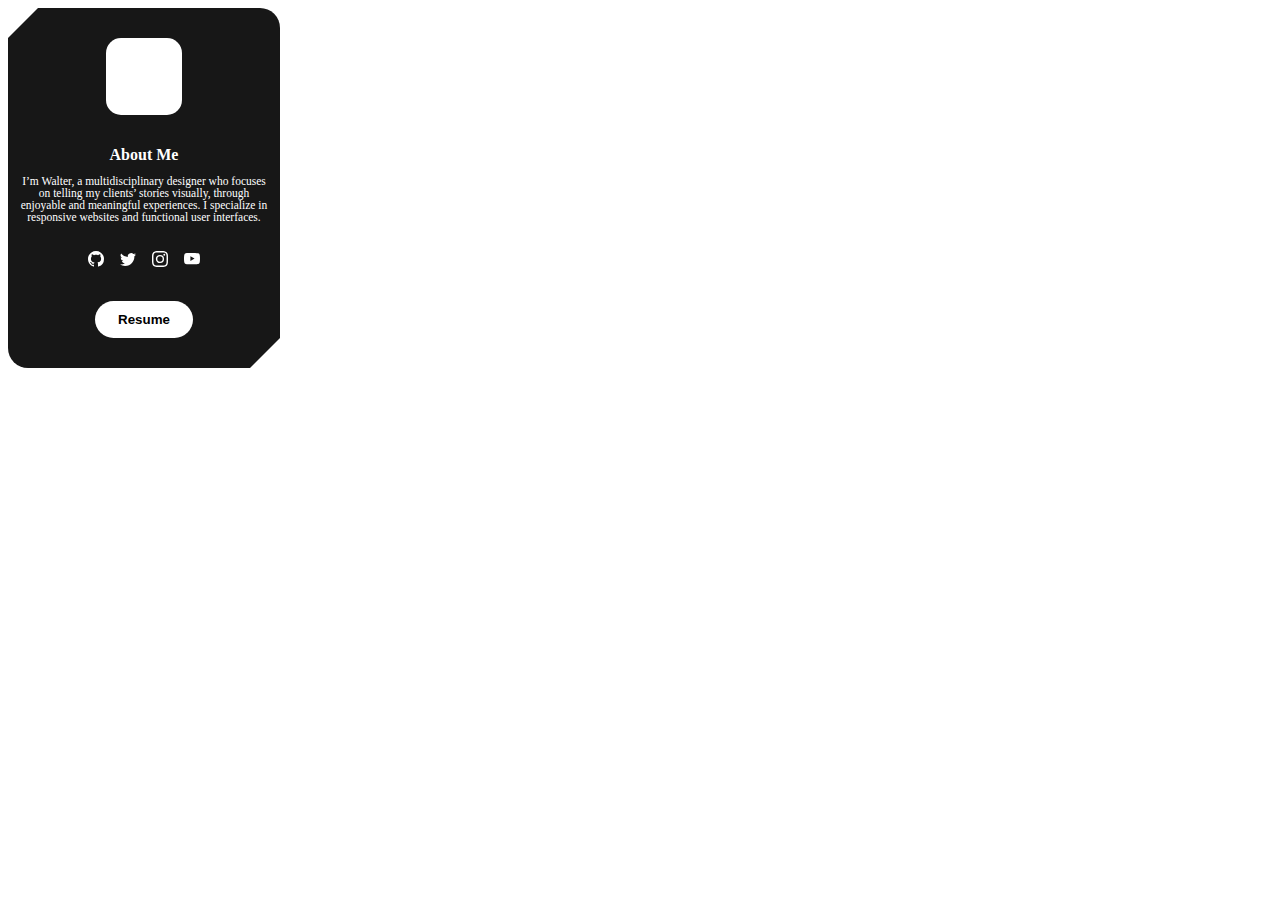
<file: sample.html>
<!DOCTYPE html>
<html lang="en">
<head>
  <meta charset="UTF-8">
  <meta name="viewport" content="width=device-width, initial-scale=1.0">
  <title>Shamveel P</title>
  <style>
    .card {
  width: 17em;
  height: 22.5em;
  background: #171717;
  transition: 1s ease-in-out;
  clip-path: polygon(30px 0%, 100% 0, 100% calc(100% - 30px), calc(100% - 30px) 100%, 0 100%, 0% 30px);
  border-top-right-radius: 20px;
  border-bottom-left-radius: 20px;
  display: flex;
  flex-direction: column;
}

.card span {
  font-weight: bold;
  color: white;
  text-align: center;
  display: block;
  font-size: 1em;
}

.card .info {
  font-weight: 400;
  color: white;
  display: block;
  text-align: center;
  font-size: 0.72em;
  margin: 1em;
}

.card .img {
  width: 4.8em;
  height: 4.8em;
  background: white;
  border-radius: 15px;
  margin: auto;
}

.card .share {
  margin-top: 1em;
  display: flex;
  justify-content: center;
  gap: 1em;
}

.card a {
  color: white;
  transition: .4s ease-in-out;
}

.card a:hover {
  color: red;
}

.card button {
  padding: 0.8em 1.7em;
  display: block;
  margin: auto;
  border-radius: 25px;
  border: none;
  font-weight: bold;
  background: #ffffff;
  color: rgb(0, 0, 0);
  transition: .4s ease-in-out;
}

.card button:hover {
  background: red;
  color: white;
  cursor: pointer;
}
  </style>
</head>
<body>
  <div class="card">
    <div class="img"></div>
    <span>About Me</span>
    <p class="info">I’m Walter, a multidisciplinary designer who focuses on telling my clients’ stories visually, through enjoyable and meaningful experiences. I specialize in responsive websites and functional user interfaces.</p>
    <div class="share">
      <a href=""><svg xmlns="http://www.w3.org/2000/svg" width="16" height="16" fill="currentColor" class="bi bi-github" viewBox="0 0 16 16">
      <path d="M8 0C3.58 0 0 3.58 0 8c0 3.54 2.29 6.53 5.47 7.59.4.07.55-.17.55-.38 0-.19-.01-.82-.01-1.49-2.01.37-2.53-.49-2.69-.94-.09-.23-.48-.94-.82-1.13-.28-.15-.68-.52-.01-.53.63-.01 1.08.58 1.23.82.72 1.21 1.87.87 2.33.66.07-.52.28-.87.51-1.07-1.78-.2-3.64-.89-3.64-3.95 0-.87.31-1.59.82-2.15-.08-.2-.36-1.02.08-2.12 0 0 .67-.21 2.2.82.64-.18 1.32-.27 2-.27.68 0 1.36.09 2 .27 1.53-1.04 2.2-.82 2.2-.82.44 1.1.16 1.92.08 2.12.51.56.82 1.27.82 2.15 0 3.07-1.87 3.75-3.65 3.95.29.25.54.73.54 1.48 0 1.07-.01 1.93-.01 2.2 0 .21.15.46.55.38A8.012 8.012 0 0 0 16 8c0-4.42-3.58-8-8-8z"></path>
      </svg></a>
      <a href=""><svg xmlns="http://www.w3.org/2000/svg" width="16" height="16" fill="currentColor" class="bi bi-twitter" viewBox="0 0 16 16">
    <path d="M5.026 15c6.038 0 9.341-5.003 9.341-9.334 0-.14 0-.282-.006-.422A6.685 6.685 0 0 0 16 3.542a6.658 6.658 0 0 1-1.889.518 3.301 3.301 0 0 0 1.447-1.817 6.533 6.533 0 0 1-2.087.793A3.286 3.286 0 0 0 7.875 6.03a9.325 9.325 0 0 1-6.767-3.429 3.289 3.289 0 0 0 1.018 4.382A3.323 3.323 0 0 1 .64 6.575v.045a3.288 3.288 0 0 0 2.632 3.218 3.203 3.203 0 0 1-.865.115 3.23 3.23 0 0 1-.614-.057 3.283 3.283 0 0 0 3.067 2.277A6.588 6.588 0 0 1 .78 13.58a6.32 6.32 0 0 1-.78-.045A9.344 9.344 0 0 0 5.026 15z"></path>
    </svg></a>
      <a href=""><svg xmlns="http://www.w3.org/2000/svg" width="16" height="16" fill="currentColor" class="bi bi-instagram" viewBox="0 0 16 16">
    <path d="M8 0C5.829 0 5.556.01 4.703.048 3.85.088 3.269.222 2.76.42a3.917 3.917 0 0 0-1.417.923A3.927 3.927 0 0 0 .42 2.76C.222 3.268.087 3.85.048 4.7.01 5.555 0 5.827 0 8.001c0 2.172.01 2.444.048 3.297.04.852.174 1.433.372 1.942.205.526.478.972.923 1.417.444.445.89.719 1.416.923.51.198 1.09.333 1.942.372C5.555 15.99 5.827 16 8 16s2.444-.01 3.298-.048c.851-.04 1.434-.174 1.943-.372a3.916 3.916 0 0 0 1.416-.923c.445-.445.718-.891.923-1.417.197-.509.332-1.09.372-1.942C15.99 10.445 16 10.173 16 8s-.01-2.445-.048-3.299c-.04-.851-.175-1.433-.372-1.941a3.926 3.926 0 0 0-.923-1.417A3.911 3.911 0 0 0 13.24.42c-.51-.198-1.092-.333-1.943-.372C10.443.01 10.172 0 7.998 0h.003zm-.717 1.442h.718c2.136 0 2.389.007 3.232.046.78.035 1.204.166 1.486.275.373.145.64.319.92.599.28.28.453.546.598.92.11.281.24.705.275 1.485.039.843.047 1.096.047 3.231s-.008 2.389-.047 3.232c-.035.78-.166 1.203-.275 1.485a2.47 2.47 0 0 1-.599.919c-.28.28-.546.453-.92.598-.28.11-.704.24-1.485.276-.843.038-1.096.047-3.232.047s-2.39-.009-3.233-.047c-.78-.036-1.203-.166-1.485-.276a2.478 2.478 0 0 1-.92-.598 2.48 2.48 0 0 1-.6-.92c-.109-.281-.24-.705-.275-1.485-.038-.843-.046-1.096-.046-3.233 0-2.136.008-2.388.046-3.231.036-.78.166-1.204.276-1.486.145-.373.319-.64.599-.92.28-.28.546-.453.92-.598.282-.11.705-.24 1.485-.276.738-.034 1.024-.044 2.515-.045v.002zm4.988 1.328a.96.96 0 1 0 0 1.92.96.96 0 0 0 0-1.92zm-4.27 1.122a4.109 4.109 0 1 0 0 8.217 4.109 4.109 0 0 0 0-8.217zm0 1.441a2.667 2.667 0 1 1 0 5.334 2.667 2.667 0 0 1 0-5.334z"></path>
    </svg></a>
    <a href=""><svg xmlns="http://www.w3.org/2000/svg" width="16" height="16" fill="currentColor" class="bi bi-youtube" viewBox="0 0 16 16">
    <path d="M8.051 1.999h.089c.822.003 4.987.033 6.11.335a2.01 2.01 0 0 1 1.415 1.42c.101.38.172.883.22 1.402l.01.104.022.26.008.104c.065.914.073 1.77.074 1.957v.075c-.001.194-.01 1.108-.082 2.06l-.008.105-.009.104c-.05.572-.124 1.14-.235 1.558a2.007 2.007 0 0 1-1.415 1.42c-1.16.312-5.569.334-6.18.335h-.142c-.309 0-1.587-.006-2.927-.052l-.17-.006-.087-.004-.171-.007-.171-.007c-1.11-.049-2.167-.128-2.654-.26a2.007 2.007 0 0 1-1.415-1.419c-.111-.417-.185-.986-.235-1.558L.09 9.82l-.008-.104A31.4 31.4 0 0 1 0 7.68v-.123c.002-.215.01-.958.064-1.778l.007-.103.003-.052.008-.104.022-.26.01-.104c.048-.519.119-1.023.22-1.402a2.007 2.007 0 0 1 1.415-1.42c.487-.13 1.544-.21 2.654-.26l.17-.007.172-.006.086-.003.171-.007A99.788 99.788 0 0 1 7.858 2h.193zM6.4 5.209v4.818l4.157-2.408L6.4 5.209z"></path>
    </svg></a>
    </div>
    <button>Resume</button>
  </div>
  
</body>
</html>
</file>
